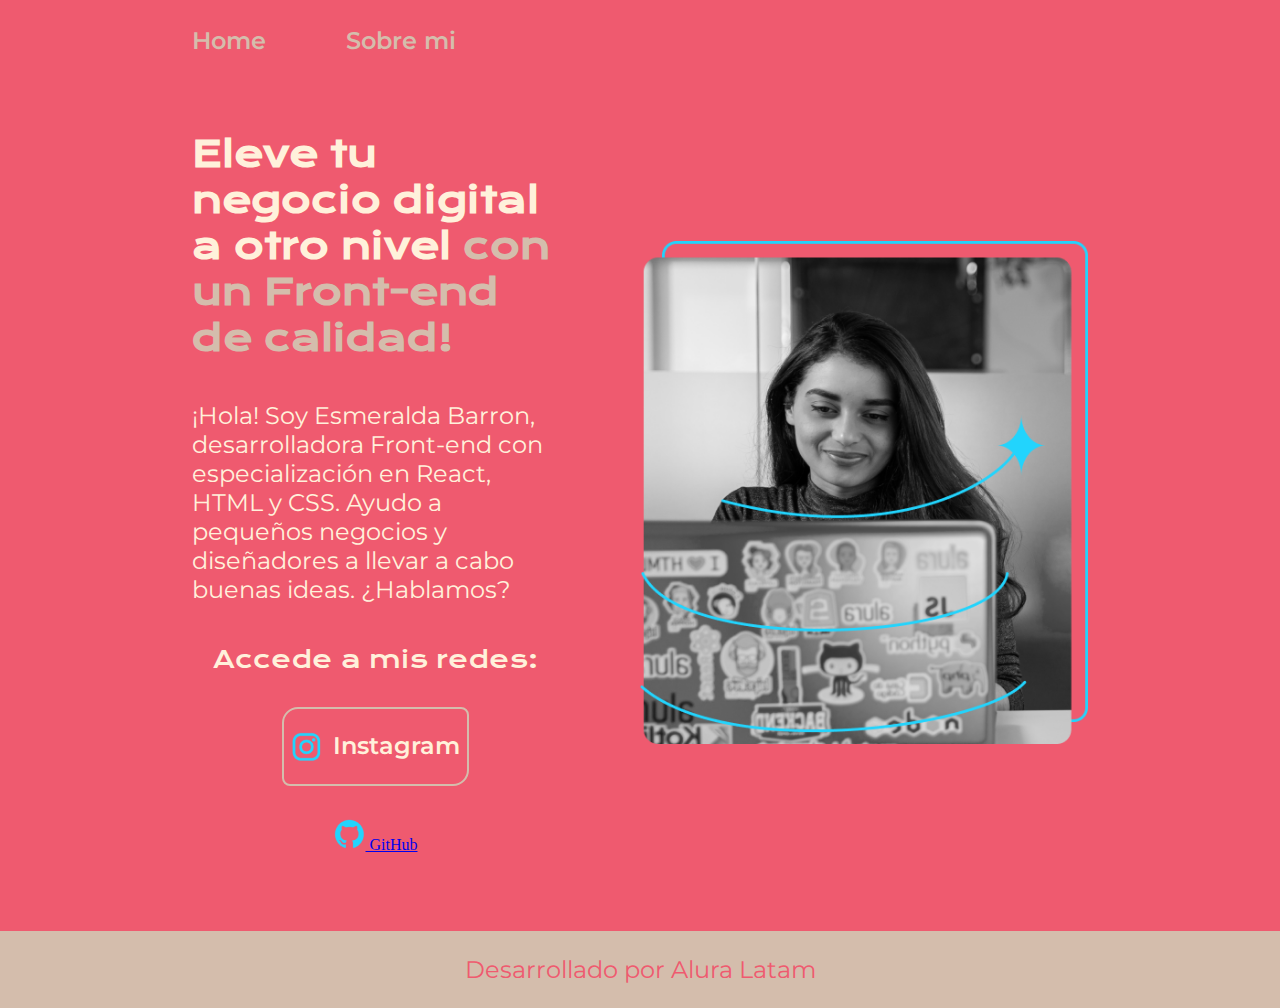
<file: index.html>
<!DOCTYPE html>
<html lang="es-mx">
<head>
    <meta charset="UTF-8">
    <meta name="viewport" content="width=device-width, initial-scale=1.0">
    <title>Portafolio</title>
    <link rel="stylesheet" href="./styles/style.css">
</head>
<body>
    <header class="header">
        <nav class="header___menu">
            <a class="header___menu___link" href="index.html">Home</a>
            <a class="header___menu___link" href="about.html">Sobre mi</a>
        </nav>
    </header>
    <main class="presentacion">
        <section class="presentacion___contenido">
            <h1 class="presentacion___contenido___titulo">
                Eleve tu negocio digital a otro nivel 
                <strong class="titulo-destaque"> con un Front-end de calidad!
                </strong></h1>
             <p class="presentacion___contenido___texto">¡Hola! Soy Esmeralda Barron, desarrolladora Front-end con especialización en React, HTML y CSS. 
                Ayudo a pequeños negocios y diseñadores a llevar a cabo buenas ideas. ¿Hablamos?
            </p>

            <div class="presentacion___enlaces">
              <h2 class="presentacion___enlaces___subtitulo">Accede a mis redes:</h2>
              <a class="presentacion___enlaces___link" href="https://www.instagram.com/esmebarronr/">
                <img src="./assets/instagram.png">
                Instagram</a>
              <a href="https://github.com/">
                <img src="./assets/github.png">
                GitHub
            </a>
            </div>
        </section>
        <img class="presentacion___imagen" src="./assets/Imagem.png" alt="Imagen de Ana Garcia trabajando">
    </main>
    <footer class="footer">
        <P>Desarrollado por Alura Latam</P> 
    </footer>
</body>
</html>
</file>
<file: styles/style.css>
@import url('https://fonts.googleapis.com/css2?family=Krona+One&family=Montserrat:ital,wght@0,100..900;1,100..900&display=swap');

:root{
    --color-primario: #EF5A6F;
    --color-secundario: #FFF1DB;
    --color-terciario: #D4BDAC;
    --color-hover: #536493;

    --fuente-montserrat: 'Montserrat', sans serif;
    --fuente-krona: 'krona one', sans serif;
}

*{
    padding: 0;
    margin: 0;
}
body {
    box-sizing: border-box;
    background-color: var(--color-primario);
    color: var(--color-secundario);
}

.header{
    padding: 2% 0% 0% 15%;
}

.header___menu{
    display: flex;
    gap: 80px;
}

.header___menu___link{
    font-family: var(--fuente-montserrat);
    font-size: 1.5rem;
    font-weight: 600;
    color: var(--color-terciario);
    text-decoration: none;
}

.presentacion {
    display: flex;
    align-items: center;
    padding: 6% 15%;
    justify-content: space-between;
    gap: 82px;
}

.presentacion___contenido{
    width: 50%;
    display: flex;
    flex-direction: column;
    gap: 40px;
}

.presentacion___contenido___titulo{
    font-size: 2.25rem;
    font-family: var(--fuente-krona);
}

.titulo-destaque {
    color: var(--color-terciario);
}

.presentacion___contenido___texto {
    font-size: 1.5rem;
    font-family: var(--fuente-montserrat);
}

.presentacion___enlaces{
   display: flex;
   justify-content: space-between;
   flex-direction: column;
   align-items: center;
   gap: 32px;
}

.presentacion___enlaces___subtitulo{
font-family: var(--fuente-krona);
font-size: 24px;
font-weight: 400;
}


.presentacion___enlaces___link{
    width: 50%;
    text-align: center;
    padding: 21.5px 0;
    border-radius: 16px 8px;
    font-family: var(--fuente-montserrat);
    font-size: 1.5rem;
    font-weight: 600;
    text-decoration: none;
    color: var(--color-secundario);
    border: 2px solid var(--color-terciario);
    display: flex;
    justify-content: center;
    gap: 10px;
}

.presentacion___enlaces___link:hover{
    background-color: var(--color-hover);
}

.presentacion___imagen{
    width: 50%;
}

.footer{
    background-color: var(--color-terciario);
    padding: 24px;
    color: var(--color-primario);
    text-align: center;
    font-family: var(--fuente-montserrat);
    font-size: 1.5rem;
    font-weight: 400;
}

@media (max-width: 1200px){
    .header{
        padding: 10%;
    }
    .header___menu{
        justify-content: center;
    }
    .presentacion{
        flex-direction: column-reverse;
        padding: 5%;
    }
    .presentacion___contenido{
        width: auto;
    }
}
</file>
